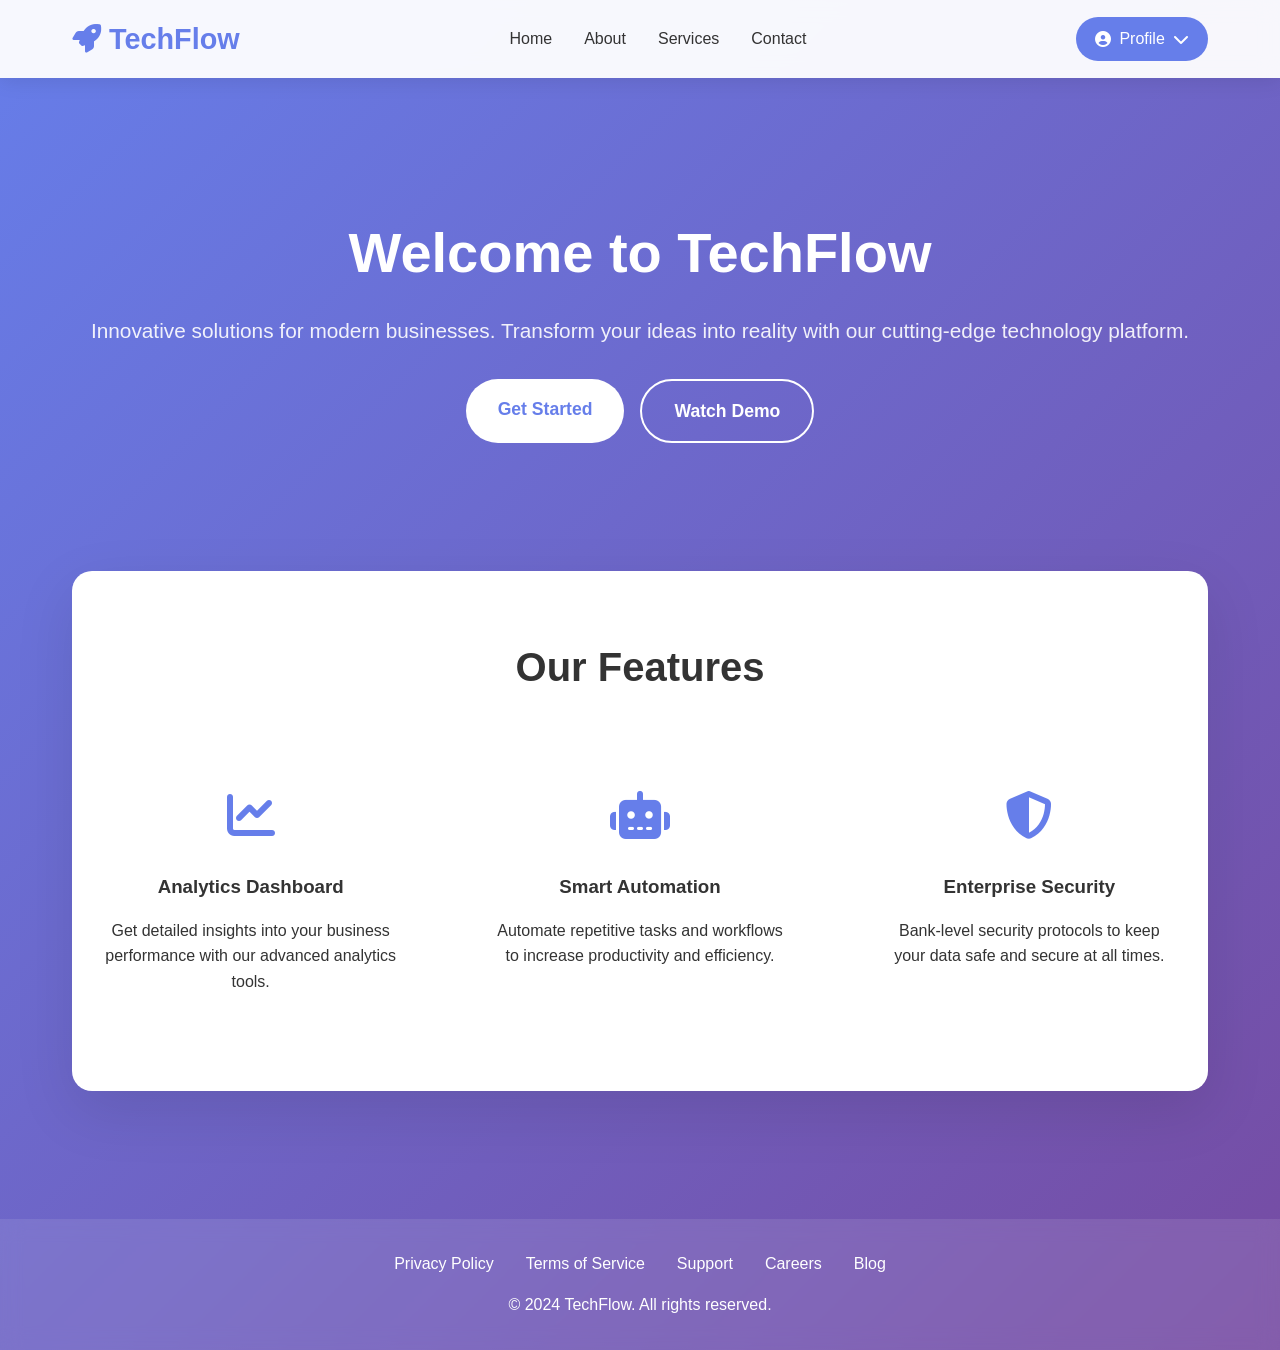
<file: backend/generated_projects/09bf9c8b-8df0-4db4-9df0-170ec213bf92/index.html>
<!DOCTYPE html>
<html lang="en">
<head>
    <meta charset="UTF-8">
    <meta name="viewport" content="width=device-width, initial-scale=1.0">
    <title>Professional Website</title>
    <link rel="stylesheet" href="https://cdnjs.cloudflare.com/ajax/libs/font-awesome/6.5.1/css/all.min.css">
    
    <link rel="stylesheet" href="static/styles.css">
</head>
<body>
    <div class="page-loading" id="pageLoading">
        <div class="spinner"></div>
    </div>

    <nav>
        <div class="nav-container">
            <a href="#" class="logo" onclick="navigateToPage('home')">
                <i class="fas fa-rocket"></i> TechFlow
            </a>
            <ul class="nav-links">
                <li><a onclick="navigateToPage('home')">Home</a></li>
                <li><a onclick="navigateToPage('about')">About</a></li>
                <li><a onclick="navigateToPage('services')">Services</a></li>
                <li><a onclick="navigateToPage('contact')">Contact</a></li>
            </ul>
            <div class="profile-container">
                <button class="profile-btn" onclick="toggleProfileDropdown()">
                    <i class="fas fa-user-circle"></i>
                    <span>Profile</span>
                    <i class="fas fa-chevron-down"></i>
                </button>
                <div class="profile-dropdown" id="profileDropdown">
                    <a class="dropdown-item" onclick="navigateToPage('profile')">
                        <i class="fas fa-user"></i>
                        <span>My Profile</span>
                    </a>
                    <a class="dropdown-item" onclick="navigateToPage('settings')">
                        <i class="fas fa-cog"></i>
                        <span>Settings</span>
                    </a>
                    <a class="dropdown-item" onclick="navigateToPage('billing')">
                        <i class="fas fa-credit-card"></i>
                        <span>Billing</span>
                    </a>
                    <a class="dropdown-item" onclick="navigateToPage('help')">
                        <i class="fas fa-question-circle"></i>
                        <span>Help Center</span>
                    </a>
                    <a class="dropdown-item" onclick="navigateToPage('signin')">
                        <i class="fas fa-sign-in-alt"></i>
                        <span>Sign In</span>
                    </a>
                    <a class="dropdown-item" onclick="navigateToPage('signup')">
                        <i class="fas fa-user-plus"></i>
                        <span>Sign Up</span>
                    </a>
                    <a class="dropdown-item" onclick="signOut()" style="color: #e53e3e;">
                        <i class="fas fa-sign-out-alt"></i>
                        <span>Sign Out</span>
                    </a>
                </div>
            </div>
        </div>
    </nav>

    <main>
        <div class="container">
            <section class="hero">
                <h1>Welcome to TechFlow</h1>
                <p>Innovative solutions for modern businesses. Transform your ideas into reality with our cutting-edge technology platform.</p>
                <div class="cta-buttons">
                    <a href="#" class="btn btn-primary" onclick="navigateToPage('getstarted')">Get Started</a>
                    <a href="#" class="btn btn-secondary" onclick="navigateToPage('demo')">Watch Demo</a>
                </div>
            </section>

            <section class="features">
                <h2>Our Features</h2>
                <div class="features-grid">
                    <div class="feature-card" onclick="navigateToPage('analytics')">
                        <div class="feature-icon">
                            <i class="fas fa-chart-line"></i>
                        </div>
                        <h3>Analytics Dashboard</h3>
                        <p>Get detailed insights into your business performance with our advanced analytics tools.</p>
                    </div>
                    <div class="feature-card" onclick="navigateToPage('automation')">
                        <div class="feature-icon">
                            <i class="fas fa-robot"></i>
                        </div>
                        <h3>Smart Automation</h3>
                        <p>Automate repetitive tasks and workflows to increase productivity and efficiency.</p>
                    </div>
                    <div class="feature-card" onclick="navigateToPage('security')">
                        <div class="feature-icon">
                            <i class="fas fa-shield-alt"></i>
                        </div>
                        <h3>Enterprise Security</h3>
                        <p>Bank-level security protocols to keep your data safe and secure at all times.</p>
                    </div>
                </div>
            </section>
        </div>
    </main>

    <footer>
        <div class="container">
            <div class="footer-links">
                <a onclick="navigateToPage('privacy')">Privacy Policy</a>
                <a onclick="navigateToPage('terms')">Terms of Service</a>
                <a onclick="navigateToPage('support')">Support</a>
                <a onclick="navigateToPage('careers')">Careers</a>
                <a onclick="navigateToPage('blog')">Blog</a>
            </div>
            <p>&copy; 2024 TechFlow. All rights reserved.</p>
        </div>
    </footer>

    <script>
        // Profile dropdown functionality
        function toggleProfileDropdown() {
            const dropdown = document.getElementById('profileDropdown');
            dropdown.classList.toggle('active');
        }

        // Close dropdown when clicking outside
        document.addEventListener('click', function(event) {
            const profileContainer = document.querySelector('.profile-container');
            const dropdown = document.getElementById('profileDropdown');
            
            if (!profileContainer.contains(event.target)) {
                dropdown.classList.remove('active');
            }
        });

        // Navigation function with loading animation
        function navigateToPage(page) {
            const loading = document.getElementById('pageLoading');
            loading.classList.add('active');
            
            // Close profile dropdown if open
            document.getElementById('profileDropdown').classList.remove('active');
            
            // Simulate page loading
            setTimeout(() => {
                // In a real application, you would navigate to the actual page
                // For demonstration, we'll just show an alert and remove loading
                let message = '';
                
                switch(page) {
                    case 'home':
                        message = 'Navigating to Home page...';
                        break;
                    case 'about':
                        message = 'Navigating to About page...';
                        break;
                    case 'services':
                        message = 'Navigating to Services page...';
                        break;
                    case 'contact':
                        message = 'Navigating to Contact page...';
                        break;
                    case '
</file>
<file: backend/generated_projects/09bf9c8b-8df0-4db4-9df0-170ec213bf92/static/styles.css>
* {
            margin: 0;
            padding: 0;
            box-sizing: border-box;
        }

        body {
            font-family: 'Segoe UI', Tahoma, Geneva, Verdana, sans-serif;
            line-height: 1.6;
            color: #333;
            background: linear-gradient(135deg, #667eea 0%, #764ba2 100%);
            min-height: 100vh;
        }

        /* Navigation */
        nav {
            background: rgba(255, 255, 255, 0.95);
            backdrop-filter: blur(10px);
            padding: 1rem 0;
            box-shadow: 0 2px 20px rgba(0, 0, 0, 0.1);
            position: fixed;
            width: 100%;
            top: 0;
            z-index: 1000;
        }

        .nav-container {
            max-width: 1200px;
            margin: 0 auto;
            display: flex;
            justify-content: space-between;
            align-items: center;
            padding: 0 2rem;
        }

        .logo {
            font-size: 1.8rem;
            font-weight: bold;
            color: #667eea;
            text-decoration: none;
        }

        .nav-links {
            display: flex;
            list-style: none;
            gap: 2rem;
        }

        .nav-links a {
            text-decoration: none;
            color: #333;
            font-weight: 500;
            transition: color 0.3s ease;
            cursor: pointer;
        }

        .nav-links a:hover {
            color: #667eea;
        }

        .profile-container {
            position: relative;
        }

        .profile-btn {
            background: #667eea;
            color: white;
            border: none;
            padding: 0.8rem 1.2rem;
            border-radius: 50px;
            cursor: pointer;
            display: flex;
            align-items: center;
            gap: 0.5rem;
            font-size: 1rem;
            transition: all 0.3s ease;
        }

        .profile-btn:hover {
            background: #5a67d8;
            transform: translateY(-2px);
        }

        .profile-dropdown {
            position: absolute;
            top: calc(100% + 10px);
            right: 0;
            background: white;
            border-radius: 12px;
            box-shadow: 0 10px 30px rgba(0, 0, 0, 0.15);
            min-width: 200px;
            opacity: 0;
            visibility: hidden;
            transform: translateY(-10px);
            transition: all 0.3s ease;
            z-index: 1001;
        }

        .profile-dropdown.active {
            opacity: 1;
            visibility: visible;
            transform: translateY(0);
        }

        .dropdown-item {
            display: flex;
            align-items: center;
            gap: 0.8rem;
            padding: 1rem 1.2rem;
            text-decoration: none;
            color: #333;
            border-bottom: 1px solid #f1f1f1;
            transition: background-color 0.2s ease;
            cursor: pointer;
        }

        .dropdown-item:hover {
            background-color: #f8f9fa;
        }

        .dropdown-item:last-child {
            border-bottom: none;
        }

        .dropdown-item i {
            width: 20px;
            text-align: center;
        }

        /* Main Content */
        main {
            margin-top: 80px;
            padding: 4rem 0;
        }

        .container {
            max-width: 1200px;
            margin: 0 auto;
            padding: 0 2rem;
        }

        .hero {
            text-align: center;
            padding: 4rem 0;
            color: white;
        }

        .hero h1 {
            font-size: 3.5rem;
            margin-bottom: 1rem;
            font-weight: 700;
        }

        .hero p {
            font-size: 1.3rem;
            margin-bottom: 2rem;
            opacity: 0.9;
        }

        .cta-buttons {
            display: flex;
            gap: 1rem;
            justify-content: center;
            flex-wrap: wrap;
        }

        .btn {
            padding: 1rem 2rem;
            border: none;
            border-radius: 50px;
            font-size: 1.1rem;
            font-weight: 600;
            cursor: pointer;
            transition: all 0.3s ease;
            text-decoration: none;
            display: inline-block;
        }

        .btn-primary {
            background: white;
            color: #667eea;
        }

        .btn-primary:hover {
            transform: translateY(-3px);
            box-shadow: 0 10px 25px rgba(255, 255, 255, 0.3);
        }

        .btn-secondary {
            background: transparent;
            color: white;
            border: 2px solid white;
        }

        .btn-secondary:hover {
            background: white;
            color: #667eea;
        }

        /* Features Section */
        .features {
            background: white;
            padding: 4rem 0;
            margin: 4rem 0;
            border-radius: 20px;
            box-shadow: 0 20px 60px rgba(0, 0, 0, 0.1);
        }

        .features h2 {
            text-align: center;
            margin-bottom: 3rem;
            font-size: 2.5rem;
            color: #333;
        }

        .features-grid {
            display: grid;
            grid-template-columns: repeat(auto-fit, minmax(300px, 1fr));
            gap: 2rem;
        }

        .feature-card {
            text-align: center;
            padding: 2rem;
            border-radius: 15px;
            transition: transform 0.3s ease;
            cursor: pointer;
        }

        .feature-card:hover {
            transform: translateY(-10px);
        }

        .feature-icon {
            font-size: 3rem;
            color: #667eea;
            margin-bottom: 1rem;
        }

        .feature-card h3 {
            margin-bottom: 1rem;
            color: #333;
        }

        /* Footer */
        footer {
            background: rgba(255, 255, 255, 0.1);
            color: white;
            text-align: center;
            padding: 2rem 0;
            backdrop-filter: blur(10px);
        }

        .footer-links {
            display: flex;
            justify-content: center;
            gap: 2rem;
            margin-bottom: 1rem;
            flex-wrap: wrap;
        }

        .footer-links a {
            color: white;
            text-decoration: none;
            transition: opacity 0.3s ease;
            cursor: pointer;
        }

        .footer-links a:hover {
            opacity: 0.8;
        }

        /* Mobile Responsive */
        @media (max-width: 768px) {
            .nav-links {
                display: none;
            }

            .hero h1 {
                font-size: 2.5rem;
            }

            .cta-buttons {
                flex-direction: column;
                align-items: center;
            }

            .nav-container {
                padding: 0 1rem;
            }
        }

        /* Loading animation for page transitions */
        .page-loading {
            position: fixed;
            top: 0;
            left: 0;
            width: 100%;
            height: 100%;
            background: rgba(102, 126, 234, 0.9);
            display: flex;
            justify-content: center;
            align-items: center;
            z-index: 9999;
            opacity: 0;
            visibility: hidden;
            transition: all 0.3s ease;
        }

        .page-loading.active {
            opacity: 1;
            visibility: visible;
        }

        .spinner {
            width: 50px;
            height: 50px;
            border: 4px solid rgba(255, 255, 255, 0.3);
            border-top: 4px solid white;
            border-radius: 50%;
            animation: spin 1s linear infinite;
        }

        @keyframes spin {
            0% { transform: rotate(0deg); }
            100% { transform: rotate(360deg); }
        }
</file>
